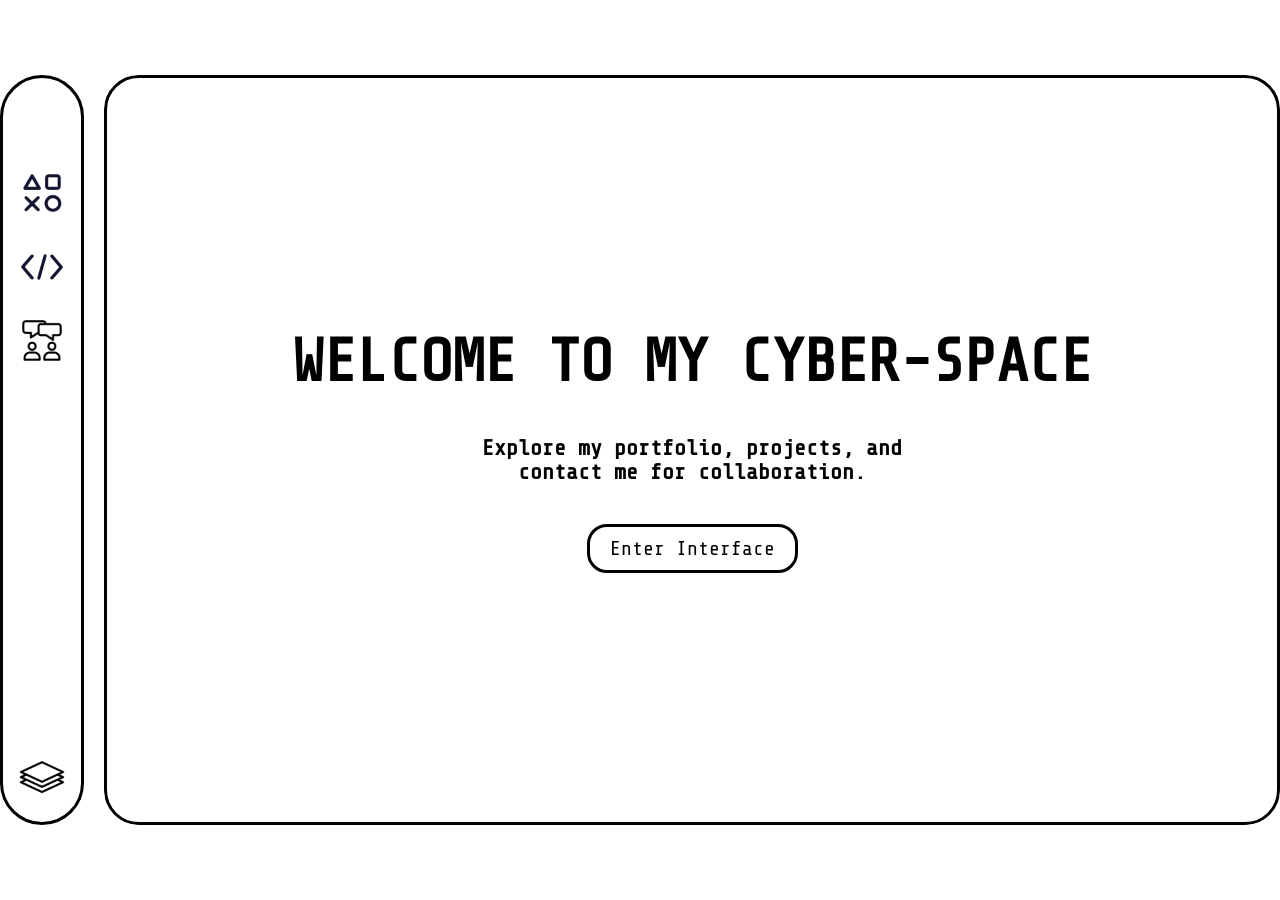
<file: index.html>
<!DOCTYPE html>
<html lang="en">
<head>
    <meta charset="UTF-8">
    <meta name="viewport" content="width=device-width, initial-scale=1.0">
    <title>MUTHUKUMARAN PORTFOLIO</title>
    <link rel="stylesheet" href="portfolio_style.css">
    <style>
        @import url('https://fonts.googleapis.com/css2?family=Share+Tech+Mono&display=swap');
    </style>
</head>
<body>
    <div class="main">
        <div class="navbar">
            <nav>
                <a href="#dashboard"><img src="portfolio_icons/dashboard.png" title="dashboard" alt="dashboard" onmouseover="this.src='portfolio_icons/dashboard.apng';" onmouseout="this.src='portfolio_icons/dashboard.png'"></a>
                <a href="#projects"><img src="portfolio_icons/project.png" title="projects" alt="projects" onmouseover="this.src='portfolio_icons/project.apng';" onmouseout="this.src='portfolio_icons/project.png'"></a>
                <a href="#contact"><img src="portfolio_icons/contact.png" title="contact" alt="contact" onmouseover="this.src='portfolio_icons/contact.apng';" onmouseout="this.src='portfolio_icons/contact.png'"></a>
            </nav>
            <div class="socials">
                <div class="social_icons">
                    <a href="https://github.com/Muthukumaran-Official" target="_blank" rel="noopener"><img src="profile_card_icons/github.png" title="Github" alt="GitHub" onmouseover="this.src='profile_card_icons/github.apng';" onmouseout="this.src='profile_card_icons/github.png'"></a> <!--replace https://github.com/<user_name>-->
                    <a href="https://www.linkedin.com/in/muthukumaran-poovelan/" target="_blank" rel="noopener"><img src="profile_card_icons/linkedin.png" title="LinkedIn" alt="LinkedIn" onmouseover="this.src='profile_card_icons/linkedin.apng';" onmouseout="this.src='profile_card_icons/linkedin.png'"></a> <!--replace https://LinkedIn.com/<user_name>-->
                    <a href="https://X.com" target="_blank" rel="noopener"><img src="profile_card_icons/X.png" title="X" alt="X"onmouseover="this.src='profile_card_icons/X.apng';" onmouseout="this.src='profile_card_icons/X.png'"></a> <!--replace https://X.com/<user_name>-->
                    <img src="profile_card_icons/menu.png" title="Socials" alt="socials" onmouseover="this.src='profile_card_icons/menu.apng';" onmouseout="this.src='profile_card_icons/menu.png'" class="menu"></a>
                </div>
            </div>
        </div>
        <div class="pages">
            <div class="page_contents">

                <section id="dashboard" class="dashboard">
                    <div class="row1">
                        <div class="profile_card">
                            <div class="img_container">
                                <img src="muthukumaran.jpg" alt="profile picture">
                            </div>
                            <div class="profile_content">
                                <h1>MUTHUKUMARAN</h1>
                                <p>CYBER SECURITY STUDENT</p>
                                <hr>
                                <p><b>Cybersecurity enthusiast</b> with a passion for fortifying defenses through <b>hands-on projects</b> and <b>tools</b>. Turning code into shields and vulnerabilities into victories—one exploit at a time.</p>
                            </div>
                        </div>
                        <div class="tech_card">
                            <h4>TECH STACK</h4>
                            <div class="techstack_icons">
                                <div class="langs">
                                    <img src="tech_stack_icons/python.png" alt="Python">
                                    <img src="tech_stack_icons/c.png" alt="C">
                                    <img src="tech_stack_icons/html5.png" alt="HTML5">
                                    <img src="tech_stack_icons/css3.png" alt="CSS3">
                                    <img src="tech_stack_icons/javascript.png" alt="JavaScript">
                                </div>
                                <div class="techs">
                                    <img src="tech_stack_icons/kalilinux.png" alt="Kali Linux">
                                    <img src="tech_stack_icons/linux.png" alt="Linux">
                                    <img src="tech_stack_icons/raspberrypi.png" alt="Raspberry Pi">
                                    <img src="tech_stack_icons/docker.png" alt="Docker">
                                    <img src="tech_stack_icons/git.png" alt="Git">
                                </div>
                                <div class="tools_and_dbs">
                                    <img src="tech_stack_icons/burpsuite.png" alt="Burpsuite">
                                    <img src="tech_stack_icons/wireshark.png" alt="Wireshark">
                                    <img src="tech_stack_icons/metasploit.png" alt="Metasploit">
                                    <img src="tech_stack_icons/mysql.png" alt="SQL">
                                    <img src="tech_stack_icons/figma.png" alt="Figma">
                                </div>
                            </div>
                        </div>
                    </div>
                    <div class="row2">
                        <div class="about_card">
                            <h2>DEV ARSENAL</h2>
                            <p><b>Cyber Toolsmithing</b> - reinventing function with intent</p>
                            <p><b>Minimalist Frontend Builds</b> - tastefully done, framework-free</p>
                            <p><b>Microcontroller Projects</b> - code meets real-world signals</p>
                            <p><b>Baremetal UI Craft</b> - elegance without scaffolds</p>
                            <p><b>Vulnerability Hunting</b> - precision meets intuition</p>
                        </div>
                        <div class="projects_card">
                            <div class="titleholder">
                                <h2>FEATURED-PROJECTS</h2>
                            </div>
                            <div class="projectsholder">
                                <div class="dashpro1">
                                    <div class="project-card">
                                        <img src="project_cover_imgs/john4pycoverimg.png" alt="John4py Image" class="card-image" />
                                        <div class="card-overlay">
                                            <div class="overlay-content">
                                                <h3>John4py</h3>
                                                <br>
                                                <p>Auto hash-detecting password cracker using RockYou.txt</p>
                                            </div>
                                            <div class="buttons">
                                                <a href="https://github.com/Muthukumaran-Official/John4py" target="_blank" rel="noopener">GitHub</a>
                                            </div>
                                        </div>
                                    </div>
                                </div>
                                <div class="dashpro2">
                                    <div class="project-card">
                                        <img src="project_cover_imgs/subenumcoverimg.png" alt="Sub-Enum Image" class="card-image" />
                                        <div class="card-overlay">
                                            <div class="overlay-content">
                                                <h3>Sub-Enum</h3>
                                                <br>
                                                <p>Lightning-fast hidden subdomain discovery for web security</p>
                                            </div>
                                            <div class="buttons">
                                                <a href="https://github.com/Muthukumaran-Official/Sub-Enum" target="_blank" rel="noopener">GitHub</a>
                                            </div>
                                        </div>
                                    </div>
                                </div>
                                <div class="dashpro3">
                                    <div class="project-card">
                                        <img src="project_cover_imgs/pyportercoverimg.png" alt="PyPorter Image" class="card-image" />
                                        <div class="card-overlay">
                                            <div class="overlay-content">
                                                <h3>PyPorter</h3>
                                                <br>
                                                <p>Intelligent multi-threaded port scanner with SSL, banner, and MAC insight.</p>
                                            </div>
                                            <div class="buttons">
                                                <a href="https://github.com/Muthukumaran-Official/PyPorter" target="_blank" rel="noopener">GitHub</a>
                                            </div>
                                        </div>
                                    </div>
                                </div>
                            </div>
                        </div>
                    </div>
                </section>
                <section id="projects" class="projects">
                    <h1>My Projects.</h1>
                    <div class="pro_container">
                        <div class="pro_card">
                            <img src="project_cover_imgs/john4pycoverimg.png" alt="John4py image" class="pro_img">
                            <div class="pro_content">
                                <h2 class="pro_title">John4py</h2>
                                <p class="pro_desc">Auto-detecting-hash password cracker that uses "RockYou.txt" to attempt recovery of weak credentials.</p>
                                <a href="https://github.com/Muthukumaran-Official/John4py" target="_blank" rel="noopener" class="pro_button">Github</a>
                            </div>
                        </div>
                        <div class="pro_card">
                            <img src="project_cover_imgs/subenumcoverimg.png" alt="Sub-Enum image" class="pro_img">
                            <div class="pro_content">
                                <h2 class="pro_title">Sub-Enum</h2>
                                <p class="pro_desc">Lightning-fast hidden subdomain discovery for web security — find forgotten, shadow, and misconfigured subdomains quickly.</p>
                                <a href="https://github.com/Muthukumaran-Official/Sub-Enum" target="_blank" rel="noopener" class="pro_button">Github</a>
                            </div>
                        </div>
                        <div class="pro_card">
                            <img src="project_cover_imgs/pyportercoverimg.png" alt="PyPorter image" class="pro_img">
                            <div class="pro_content">
                                <h2 class="pro_title">PyPorter</h2>
                                <p class="pro_desc">fast Python port scanner for IPv4/IPv6 — scans custom ranges, detects services and SSL, and displays colorized output.</p>
                                <a href="https://github.com/Muthukumaran-Official/PyPorter" target="_blank" rel="noopener" class="pro_button">Github</a>
                            </div>
                        </div>
                        <div class="pro_card">
                            <img src="project_cover_imgs/cybertagxcoverimg.png" alt="Cyber_TagX image" class="pro_img">
                            <div class="pro_content">
                                <h2 class="pro_title">Cyber_TagX</h2>
                                <p class="pro_desc">a futuristic bento-grid profile card infused with smooth motion and cyber-aesthetic animations.</p>
                                <a href="https://www.github.com/Muthukumaran-Official/Cyber_TagX" target="_blank" rel="noopener" class="pro_button">Github</a>
                            </div>
                        </div>
                        <div class="pro_card">
                            <img src="hacker.jpg" alt="project image" class="pro_img">
                            <div class="pro_content">
                                <h2 class="pro_title">Coming Soon</h2>
                                <!-- <p class="pro_desc">This is a brief description of the project, highlighting its main features and technologies used.</p> -->
                                <!-- <a href="https://www.github.com" class="pro_button">Github</a> -->
                            </div>
                        </div>
                        <div class="pro_card">
                            <img src="hacker.jpg" alt="project image" class="pro_img">
                            <div class="pro_content">
                                <h2 class="pro_title">Coming Soon</h2>
                                <!-- <p class="pro_desc">This is a brief description of the project, highlighting its main features and technologies used.</p> -->
                                <!-- <a href="https://www.github.com" class="pro_button">Github</a> -->
                            </div>
                        </div>
                    </div>
                </section>
                <section id="contact" class="contact">
                    <div class="contact_info">
                        <form id="contact-form" action="https://api.web3forms.com/submit" method="POST">
                            <input type="hidden" name="access_key" value="8572415e-ed4c-40cb-99b0-b1c9d6765ab4">
                            <input type="checkbox" name="botcheck" style="display:none">
                            <input type="text" name="name" placeholder="Your Name" required>
                            <input type="email" name="email" placeholder="Your Email" required>
                            <textarea name="message" placeholder="Your Message" required></textarea>
                            <div class="form-result"></div>
                            <button type="submit">Send Message</button>
                        </form>
                        <h1>Get In Touch.</h1>
                    </div>
                </section>

                <div class="soft_welcome" id="softWelcome">
                    <h1>WELCOME TO MY CYBER-SPACE</h1>
                    <p>Explore my portfolio, projects, and <br>contact me for collaboration.</p>
                    <a href="#dashboard" class="enter_btn">Enter Interface</a>
                </div>
            </div>
        </div>
    </div>
    <script>
        const form = document.getElementById('contact-form');
        const resultDiv = form.querySelector('.form-result');

        form.addEventListener('submit', function(e) {
            e.preventDefault(); // stop redirect
            const data = new FormData(form);

            fetch('https://api.web3forms.com/submit', {
                method: 'POST',
                body: data
            })
            .then(res => res.json())
            .then(response => {
                if (response.success) {
                    resultDiv.textContent = "✅ Thanks! Your message has been sent.";
                    form.reset();
                    // Clear message after 5 seconds
                    setTimeout(() => {
                        resultDiv.textContent = "";
                    }, 1500);
                } else {
                    resultDiv.textContent = "❌ Oops! Something went wrong.";
                }
            })
            .catch(err => {
                resultDiv.textContent = "⚠️ Error: " + err.message;
            });
        });
    </script>

</body>
</html>
</file>
<file: portfolio_style.css>
*{
    margin: 0;
    padding: 0;
    box-sizing: border-box;
}
html{
    scroll-behavior: smooth; /* Smooth scrolling for anchor links */
}
body{
    height: 100vh;
    display: flex;
    justify-content: center;
    align-items: center;
}
/* ==========[MAIN DIV]============== */

.main{
    width: 1300px;
    height: 750px;
    border-radius: 50px;
    display: flex;
    gap: 20px;
}
/* ===============[NAVBAR DIV]=============== */

.navbar{
    border: 3px solid black;
    flex:1;
    border-radius: 50px;
    display: flex;
    flex-direction: column;
    align-items: center;
    justify-content: space-evenly;
    padding-top: 20px;
    padding-bottom: 20px;
    gap: 20px;
}

nav{
    flex:1;
    display: flex;
    flex-direction: column;
    justify-content: center;
    gap: 20px;
}

nav a img{
    width: 50px;
    height: 50px;
    transition: 0.2s ease-in-out;
}

nav a img:hover{
    transform: scale(1.1);
}
.socials{
    flex:1;
    display: flex;
    flex-direction: column;
    justify-content: flex-end;
}
.social_icons{
    border-radius: 40px;
    display: flex;
    height: 60px;
    width: 60px;
    flex-direction: column;
    justify-content:flex-end;
    align-items: center;
    gap: 10px;
    overflow: hidden;
    transition: 0.5s ease-in-out;
}
.social_icons img{
    width: 50px;
    height: 50px;
    opacity: 0;
    transition: 0.2s ease-in-out;
}

.social_icons .menu{
    opacity: 1;
}

.social_icons img:hover{
    transform: scale(1.1);
}

.social_icons:hover{
    height: 82%;
    transition: 0.5s ease-in-out;
}

.socials:hover img{
    opacity: 1;
}
/* ========== PAGES CONTAINER ========== */
.pages {
    flex: 15;
    border-radius: 2em;
    display: flex;
    gap: 20px;
    /* padding: 20px; */
    align-items: center;
    justify-content: center;
    flex-direction: column;
    position: relative;
    width: 100%;               /* Full viewport width */
    height: 100%;               /* Full viewport height */
    box-sizing: border-box;
    overflow: hidden;           /* Prevent overflow */ 
}

/* ========== PAGE CONTENTS ========== */
.page_contents {
    border-radius: 2em;
    width: 100%;
    height: 100%;
    display: flex;
    justify-content: center;
    align-items: center;
    position: relative;         /*Parent for absolute sections*/
    overflow: hidden;           /*Prevent overflow*/
    
}

.soft_welcome {
    border: 3px solid black;
    position: relative;
    width: 100%;
    height: 100%;
    border-radius: 35px;
    color: black;
    font-family: "Share Tech Mono", monospace;
    font-size: 30px;
    z-index: 10;
    display: flex;
    flex-direction: column;
    justify-content: center;
    align-items: center;
    gap: 40px;
    opacity: 1;
    visibility: visible;
    transition: opacity 0.3s ease-in-out, visibility 0.3s ease-in-out;
}
.soft_welcome p {
    font-size: 22px;
    font-weight: 700;
    text-align: center;
}
.enter_btn {
    color: black;
    padding: 10px 20px;
    border-radius: 20px;
    border: 3px solid black;
    text-decoration: none;
    font-family: "Share Tech Mono", monospace;
    font-size: 20px;
    font-weight: 400;
    transition: 0.2s ease-in-out;
}
.soft_welcome a:hover {
    background-color: black;
    color: white;
    transition: 0.2s ease-in-out;
}
/* FADE OUT welcome when any target is active */
#dashboard:target ~ .soft_welcome,
#projects:target ~ .soft_welcome,
#contact:target ~ .soft_welcome {
    opacity: 0;
    visibility: hidden;
    pointer-events: none;
}

/* ========== SECTION STYLING ========== */
.page_contents section {
    visibility: hidden;         /* Initially hidden */
    opacity: 0;                  /* Transparent */
    position: absolute;         /* Stack on top of each other */
    width: 100%;
    height: 100%;
    transition: opacity 0.5s, visibility 0.5s;
}

/* Show only the targeted section */
#dashboard:target, 
#about:target, 
#projects:target, 
#contact:target {
    visibility: visible;         /* Make section visible */
    opacity: 1;                  /* Full opacity */
    z-index: 1;                  /* Ensure visibility */
}

/* ========== DASHBOARD PAGE ========== */
.dashboard {
    border-radius: 2em;
    display: flex;
    flex-direction: column;
    gap: 20px;
}

.row1{
    border-radius: 2em;
    flex:1;
    display: flex;
    gap: 20px;
}

.row2{
    border-radius: 2em;
    flex:1.5;
    display: flex;
    gap: 20px;
}

/*============== dashboard profile card==============  */

.profile_card{
    flex:1.5;
    border-radius: 2em;
    display: flex;
    gap: 20px;
}

.img_container{
    flex:1;
    border: 3px solid black;
    border-radius: 2em;
    overflow: hidden;
}

.img_container img{
    width: 100%;
    height: 100%;
    object-fit: cover;
}

.img_container img:hover{
    transform: scale(1.1);
    transition: 0.2s ease-in-out;
}

.profile_content{
    flex:2;
    border-radius: 2em;
    display: flex;
    flex-direction: column;
    padding: 20px;
}

.profile_content:hover{
    cursor:default;
}

.profile_content h1{
    font-size: 40px;
    font-family: "Share Tech Mono", monospace;
    font-weight: 700;
}

.profile_content hr{
    height: 4px;
    background-color: black;
    margin: 10px 0;
}

.profile_content p{
    font-size: 20px;
    font-family: "Share Tech Mono", monospace;
    font-weight: 400;
    text-align: justify;
}
.profile_content b:hover{
    color: red;
    transition: 0.2s ease-in-out;
}
/* ===================dashboard profile card ends================ */

/* ===================dashboard tech stack card================== */
.tech_card{
    flex:1;
    border: 3px solid black;
    border-radius: 2em;
    display: flex;
    flex-direction: column;
    justify-content: center;
    text-align: center;
    padding-top: 20px;
    padding-bottom: 20px;
    gap: 20px;
}

.tech_card h4{
    font-size: 25px;
    font-family: "Share Tech Mono", monospace;
    font-weight: 700;
}

.techstack_icons{
    flex:1;
    /* width:75%; */
    border-radius: 2em;
    display: flex;
    flex-direction: column;
    justify-content: space-around;
    align-items: center;
}

.techstack_icons img{
    width: 35px;
    height: 35px;
    transition: 0.3s ease-in-out;
}

.techstack_icons img:hover{
    transform: scale(1.1);
    transition: 0.2s ease-in-out;
}

.langs,.techs, .tools_and_dbs {
    display: flex;
    width: 100%;
    justify-content: space-evenly;
}

/* ===================dashboard tech stack card ends================== */


/* ========dashboard project parts================= */
.projects_card{
    flex:2;
    border-radius: 2em;
    display: flex;
    /* gap: 20px; */
    justify-content: center;
    flex-direction: column;
    /* padding: 20px; */
}

.titleholder{
    flex:1;
    border-radius: 2em;
    display: flex;
    justify-content: center;
    align-items: center;
}
.titleholder h2{
    font-size: 25px;
    font-family: "Share Tech Mono", monospace;
    font-weight: 700;
}
.projectsholder{
    flex:5;
    border-radius: 2em;
    display: flex;
    justify-content: center;
    gap: 20px;
    padding-left: 20px;
    padding-right: 20px;
    padding-bottom: 20px;
}
.dashpro1,.dashpro2,.dashpro3{
    flex: 1;
    border: 5px solid black;
    border-radius: 2em;
    font-family: "Share Tech Mono", monospace;
    overflow: hidden;
}
.project-card {
    position: relative;
    height: 100%;
    border-radius: 20px;
    background-color: #111;
    /* box-shadow: 0 0 30px rgba(0, 255, 255, 0.1); */
    cursor: pointer;
  }
  
  .card-image {
    width: 100%;
    height: 100%;
    object-fit: cover;
    border-radius: 20px;
    display: block;
    transition: filter 0.5s ease;
  }
  
  /* Overlay styles */
  .card-overlay {
    position: absolute;
    inset: 0;
    background: rgba(255, 255, 255, 0.05);
    -webkit-backdrop-filter: blur(15px);
    backdrop-filter: blur(15px);
    border-radius: 20px;
    color: white;
    opacity: 0;
    pointer-events: none;
    transition: opacity 0.5s ease, transform 0.5s ease;
    display: flex;
    flex-direction: column;
    justify-content:space-around;
    align-items: center;
    padding: 20px;
  }
  
  /* Inner content stays readable */
  .overlay-content {
    text-align: center;
    max-width: 90%;
  }
  
  .project-card:hover .card-overlay {
    opacity: 1;
    transform: translateY(0);
    pointer-events: auto;
  }
  
  .project-card:hover .card-image {
    filter: brightness(0.4);
  }
  
  /* Buttons */
  .buttons {
    margin-top: 15px;
  }
  
  .buttons a {
    text-decoration: none;
    background: #00ffee;
    border: 3px solid #00ffee;
    color: #000;
    padding: 8px 14px;
    border-radius: 8px;
    margin: 0 6px;
    font-weight: 600;
    transition: 0.3s ease-in-out;
  }
  
  .buttons a:hover {
    background: black;
    border: 3px solid white;
    color: white;
  }
  
.about_card{
    flex:1;
    border: 3px solid black;
    border-radius: 2em;
    display: flex;
    flex-direction: column;
    gap: 20px;
    cursor: default;
}
.about_card h2{
    text-align: center;
    font-size: 25px;
    font-family: "Share Tech Mono", monospace;
    font-weight: 700;
    padding-top: 20px;
}
.about_card p{
    font-size: 20px;
    font-family: "Share Tech Mono", monospace;
    font-weight: 400;
    padding: 0 20px;
}
.about_card b:hover{
    color: red;
    transition: 0.2s ease-in-out;
}

/* =============dashboard project part ends==================== */


/* ============PROJECTS PAGE============== */
.projects {
    border-radius: 2em;
    display: flex;
    /* flex-direction: column; */
    justify-content: center;
    align-items: center;
    gap: 20px;
}

.projects h1{
    font-size: 45px;
    font-family: "Share Tech Mono", monospace;
    font-weight: 700;
    padding-left: 20px;
}
.pro_container{
    border-radius: 2em;
    width: 100%;
    height: 100%;
    display: flex;
    justify-content: space-evenly;
    flex-wrap: wrap;
    gap: 20px;
    padding: 10px;
    overflow-x:hidden; /* Prevent horizontal overflow */
    overflow-y:auto; /* Allow vertical scrolling if needed */
    scroll-behavior: smooth; /* Smooth scrolling for overflow */
    box-sizing: border-box; /* Include padding and border in element's total width and height */
}
.pro_card{
    width: 250px;
    height: 350px;
    border: 5px solid black;
    border-radius: 20px;
    position: relative;
    overflow: hidden;
}
.pro_img{
    width: 100%;
    height: 100%;
    object-fit: cover;
    border-radius: 15px;
}
.pro_content{
    width: 100%;
    height: 100%;
    padding: 10px;
    top: 0;
    right: -100%;
    position: absolute;
    background: #00000070;
    color: white;
    -webkit-backdrop-filter: blur(5px);
    backdrop-filter: blur(5px);
    border-radius: 15px;
    display: flex;
    flex-direction: column;
    align-items: center;
    justify-content: center;
    transition: 0.5s ease-in-out;
}
.pro_title{
    font-size: 30px;
    font-family: "Share Tech Mono", monospace;
    font-weight: 700;
    text-align: center;
}
.pro_desc{
    padding: 20px;
    font-size: 18px;
    font-family: "Share Tech Mono", monospace;
    font-weight: 400;
    /* text-align: center; */
}
.pro_button{
    background: white;
    border: 3px solid black;
    color: black;
    padding: 10px 30px;
    border-radius: 2em;
    font-family: "Share Tech Mono", monospace;
    font-weight: 400;
    text-decoration: none;

}
.pro_button:hover{
    background: black;
    border: 3px solid white;
    color: white;
    transition: 0.5s ease-in-out;
}
.pro_card:hover .pro_content{
    right: 0;
}
/* ============CONTACT PAGE============== */
.contact {
    border-radius: 2em;
    display: flex;
    justify-content: center;
    align-items: center;
}
.contact_info{
    border-radius: 2em;
    width: 1100px;
    height:650px;
    padding: 20px;
    display: flex;
    justify-content: space-around;
}
.contact_info h1{
    font-size: 45px;
    font-family: "Share Tech Mono", monospace;
    font-weight: 700;
    padding: 20px;
}
.contact_info form{
    width: 500px;
    height: fit-content;
    display: flex;
    flex-direction: column;
    gap: 20px;
    padding: 20px;
}
.contact_info form input,button{
    border: 3px solid black;
    border-radius: 10px;
    padding: 10px;
    font-size: 18px;
    font-family: "Share Tech Mono", monospace;
}
.contact_info form textarea{
    border: 3px solid black;
    border-radius: 10px;
    padding: 10px;
    font-size: 18px;
    font-family: "Share Tech Mono", monospace;
    height: 250px;
}
.contact_info form button{
    cursor: pointer;
    background: none;
}
.contact_info form button:hover{
    background: black;
    color: white;
    transition: 0.2s ease-in-out;
}
/* ========================================================================= */

@media (max-width: 1024px) {
    .main {
        flex-direction: row;
        width: 100vw;
        height: 100vh;
        padding: 15px;
        gap: 15px;
        border-radius: 0;
    }
    .navbar {
        width: 60px;
        /* height: 75%; */
        min-width: 60px;
        max-width: 60px;
        padding: 8px 0;
        border-radius: 10px;
        gap: 10px;
    }
    .navbar nav,
    .navbar .socials,
    .navbar .social_icons {
        gap: 8px;
    }
    .navbar nav a img,
    .navbar .social_icons img {
        width: 36px;
        height: 36px;
    }
    .pages {
        flex: 1;
        width:auto; /* let flexbox handle width */
        min-width: 0;
        height: 100%;
        border-radius: 0;
        padding: 0;
        gap: 0;
        overflow: auto;
        align-items: flex-start;
        justify-content: flex-start;
    }
    .page_contents {
        width: 100%;
        height: 100%;
        border-radius: 0;
        padding: 0;
        min-width: 0;
        min-height: 0;
        overflow: auto;
        align-items: flex-start;
        justify-content: flex-start;
    }

    /* Dashboard stacking */
    .dashboard {
        gap: 20px;
        overflow-y: auto;
        overflow-x: hidden;
    }
    
    .row1, .row2 {
        flex-direction: column;
        gap: 20px;
        width: 100%;
    }
    .profile_card{
        flex-direction: column;
        justify-content: space-evenly;
        gap: 10px;
        width: 100%;
    }
    .profile_card .img_container,
    .profile_card .profile_content {
        flex: none;
        width: 100%;
        height: auto;
    }
    .profile_card .profile_content p{
        text-align:left;
    }
    .tech_card img{
        width: 28px;
        height: 28px;
    }
    .tech_card .techstack_icons, .langs, .techs, .tools_and_dbs {
        gap: 10px;
    }
    .profile_card, .tech_card, .about_card, .projects_card {
        width: 100%;
        min-width: 0;
        border-radius: 18px;
    }
    .row2 .about_card{
        padding-bottom: 20px;

    }
    .projects_card{
        padding: 20px;
    }
    .projects_card, .titleholder, .projectsholder {
        flex-direction: column;
        gap: 20px;
        width: 100%;
    }
    .dashpro1, .dashpro2, .dashpro3 {
        width: 100%;
        margin-bottom: 10px;
    }

    /* Projects section */
    .projects {
        flex-direction: column;
        gap: 10px;
        align-items: stretch;
        padding: 20px;
    }
    .projects h1 {
        font-size: 28px;
        text-align: center;
    }
    .pro_container .pro_card{
        flex-direction: column;
        gap: 10px;
        align-items: center;
        width: 100%;
    }
    .pro_card {
        width: 100%;
        height: auto;
    }

    /* Contact section */
    .contact {
        padding: 20px;
    }
    .contact_info {
        flex-direction: column;
        align-items: center;
        width: 100%;
        padding: 10px 0;
        height: auto;
    }
    .contact_info h1 {
        font-size: 28px;
        text-align: center;
        padding: 10px 0;
    }
    .contact_info form {
        width: 100%;
        padding: 10px 0;
        gap: 10px;
    }
    .contact_info form input,
    .contact_info form textarea,
    .contact_info form button {
        font-size: 16px;
        padding: 8px;
    }
    .contact_info form textarea {
        height: 120px;
    }

    .soft_welcome h1{
        text-align: center;
        font-size: 40px;
    }
    .soft_welcome{
        border-radius: 10px;
        border: 3px solid black;
    }
}
</file>
